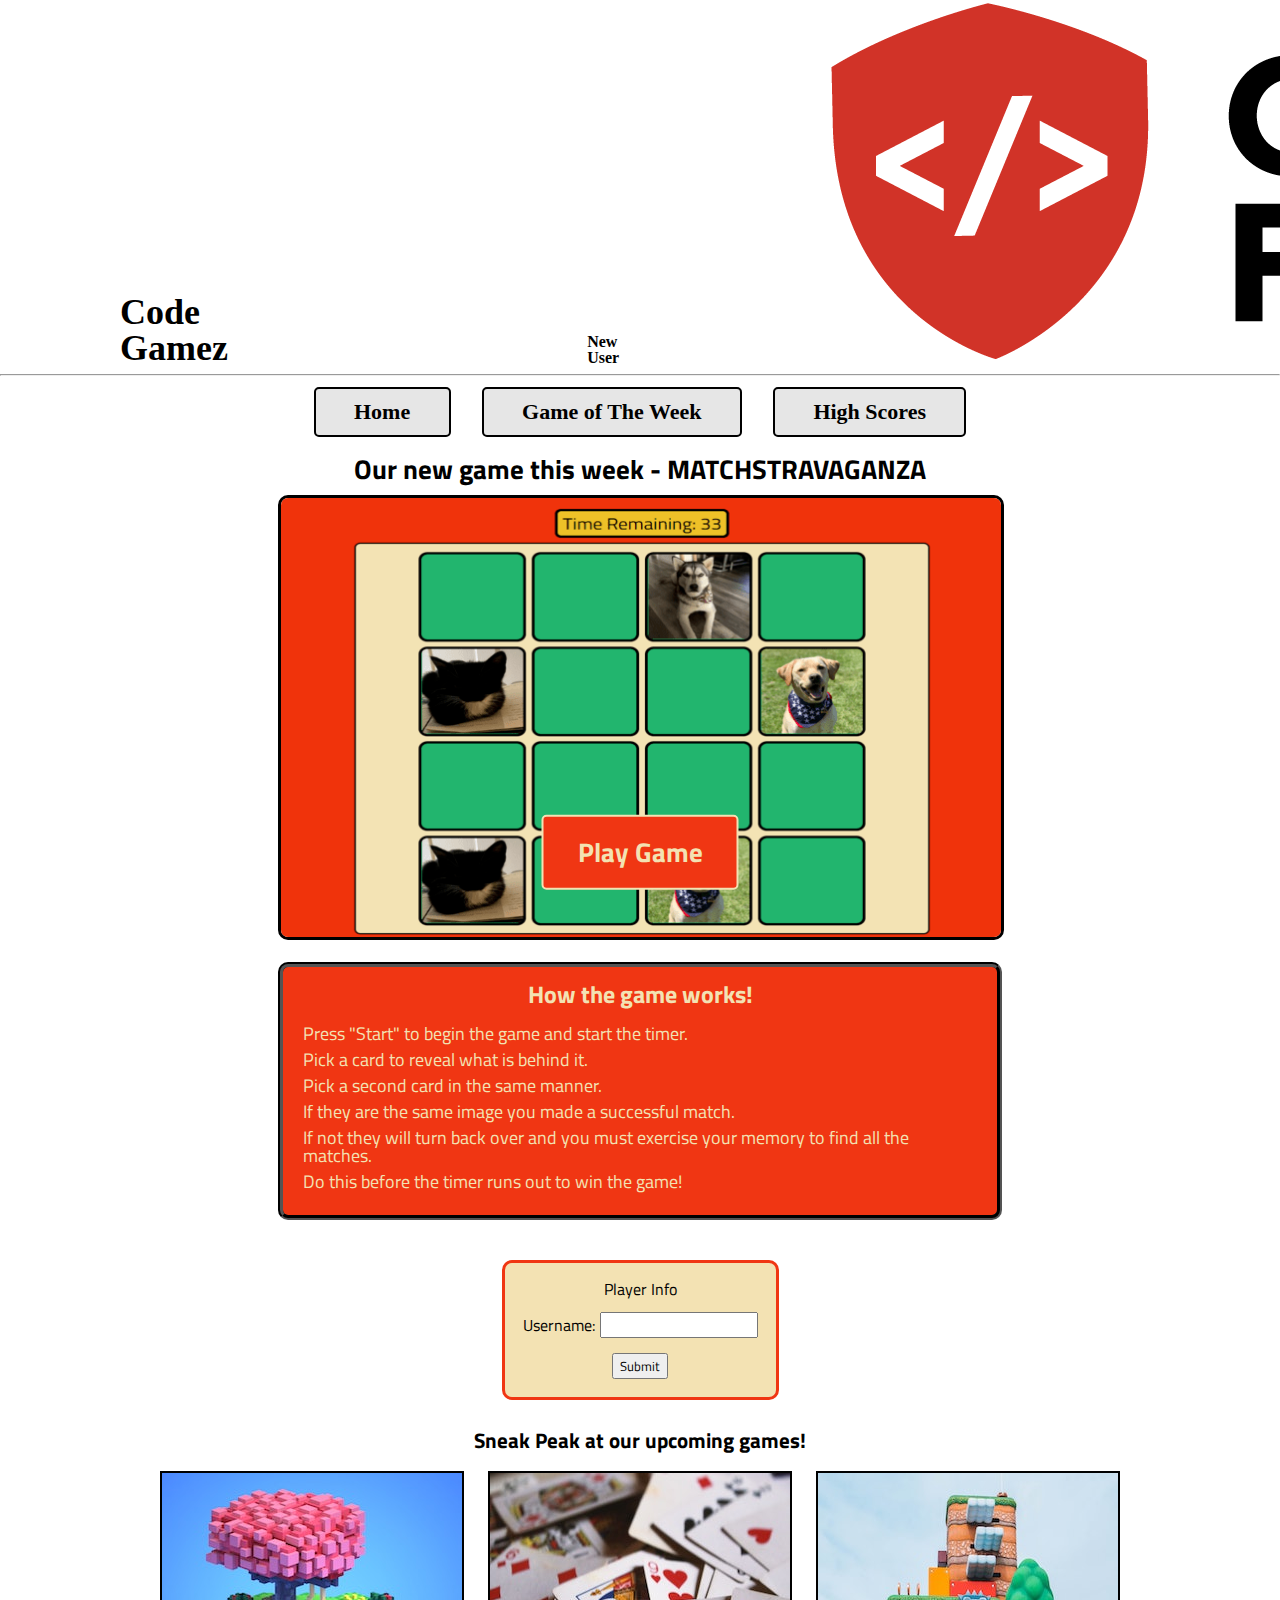
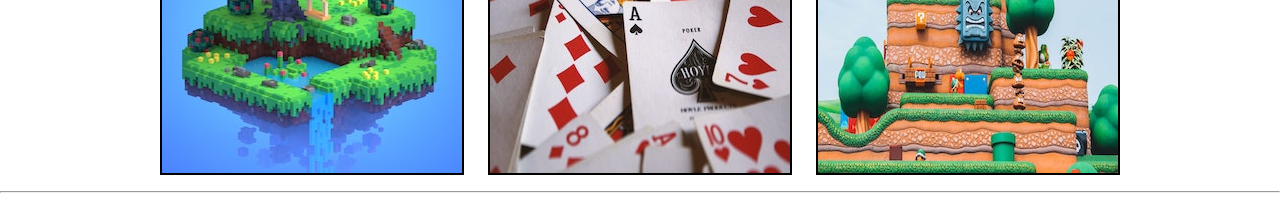
<file: index.html>
<!DOCTYPE html>
<html lang="en">

<head>
  <link rel="stylesheet" href="css/reset.css">
  <link rel="stylesheet" href="css/style.css">
  <link rel="stylesheet" href="css/index.css">
  <style>
    @import url('https://fonts.googleapis.com/css2?family=Playfair+Display&family=Roboto+Condensed:ital,wght@0,300;0,400;0,700;1,300;1,400;1,700&family=Titillium+Web:wght@400;600&display=swap');
  </style>
  <title>Code Gamez</title>
</head>

<body>
  <header>
    <section id="nav-row-1">
      <div><a href="index.html"><img src="img/logo.jpg"></a></div>
      <div><h1 id="title">Code Gamez</h1></div>
      <div id="username-sponsor">
        <div id="username">Default_User</div>
        <div><img id="code-fellows-img" src="img/code-fellows-logo.jpeg"></div>
      </div>
    </section>
    <hr>

    <nav id="nav-row-2">
      <a class="nav" href="index.html">Home</a>
      <a class="nav" href="game.html">Game of The Week</a>
      <a class="nav" href="hi-scores.html">High Scores</a>
    </nav>

  </header>
  <main>
    <h2 id="gameofweek">Our new game this week - MATCHSTRAVAGANZA<h2>
        <section class="container">
          <a id="hero"><img src="img/hero-image-2.png"></a>
          <a href="game.html"><div class="btn">Play Game</div></a>
        </section>
        <section id="instructions">
          <h3>How the game works!</h3>
          <ol>
            <li>Press "Start" to begin the game and start the timer.</li>
            <li>Pick a card to reveal what is behind it.</li>
            <li>Pick a second card in the same manner.</li>
            <li>If they are the same image you made a successful match.</li>
            <li>If not they will turn back over and you must exercise your memory to find all the matches.</li>
            <li>Do this before the timer runs out to win the game!</li>
          </ol>
        </section>
        <form id="user-data">
          <fieldset id="form-container">
            <legend>Player Info</legend>
            <label id="username-label" for="username">Username:</label><br>
            <input type="text" id="username-input" name="username" required maxlength="25"><br>
          </fieldset>
            <button>Submit</button>
        </form>
        <h3 id="upcoming-games-header">Sneak Peak at our upcoming games!</h3>
        <section id="upcoming-games">

          <img src="img/photo-mc.jpeg" width="300" height="300">
          <img src="img/photo-cards.jpeg">
          <img src="img/photo-mario.jpeg">

        </section>
  </main>
  <hr>
  <footer>

  </footer>
  <script src="js/index.js"> </script>
</body>

</html>
</file>
<file: css/style.css>
* {
  font-family: 'Playfair Display', serif;
  font-family: 'Roboto Condensed', sans-serif;
  font-family: 'Titillium Web', sans-serif;
}

#nav-row-1 {
  display: flex;
  justify-content: center;
  align-items: flex-end;
}

#nav-row-1 div {
  margin: 0% 10% 0% 10%;
}

#username-sponsor {
  display: flex;
  align-items: end;
  font-size: 16px;
  font-weight: bold;
}

#nav-row-2 {
  display: block;
  text-align: center;
  padding: 1% 0% 1% 0%;
  margin: 1% 0% 1% 0%;
  font-size: 22px;
  font-weight: bold;
}

.nav {
  padding: .8% 3% .8% 3%;
  margin: 0% 1% 0% 1%;
  background-color: rgb(230, 230, 230);
  border: 2.5px solid black;
  border-radius: 5px;
}

.nav:hover {
  background-color: lightgray;
}
</file>
<file: css/index.css>
h1 {
  font-size: 36px;
  font-weight: bold;
}

#gameofweek {
  text-align: center;
  font-size: 20pt;
  font-weight: bold;
  padding: .5% 0% .5% 0%;
  margin: .5% auto .5%;
  width: 960px;
}

#gameofweek:hover {
  background-color: #27B46E;
  display: flex;
  justify-content: space-around;
  align-content: baseline;
  color: #f3e2b3;
}

.container {
  position: relative;
  width: 724px;
  margin: auto;
}

.container img {
  width: calc(100% - 4px);
  height: auto;
  border: 3px solid black;
  border-radius: 10px;
}

.container .btn {
  position: absolute;
  top: 80%;
  left: 50%;
  transform: translate(-50%, -50%);
  -ms-transform: translate(-50%, -50%);
  background-color: #F03613;
  color: #f3e2b3;
  font-size: 16px;
  padding: 22px 34px;
  border: solid 2px;
  cursor: pointer;
  border-radius: 5px;
  text-align: center;
  font-weight: bold;
  font-size: 20pt;
}

.container .btn:hover {
  background-color: #EDC02C;
}

#sponsorname {
  display: flex;
  justify-content: space-around;
  padding-right: 3%;
}

#instructions {
  background-color: #F03613;
  color: #f3e2b3;
  width: 674px;
  margin: 20px auto 40px;
  border: groove 5px black;
  padding: 10px 20px 20px;
  border-radius: 10px;
}

#instructions h3 {
  font-size: 18pt;
  font-weight: bold;
  margin: 0 auto 10px auto;
  width: max-content;
  padding: 5px; 
}

#instructions li {
  font-size: large;
  padding: 4px 0;
}

#form-container {
  display:flex;
  flex-wrap: wrap;
}

legend {
  margin-bottom: 15px;
}

button {
  margin-top: 15px;
}

#username-label {
  display:flex;
  align-items: center;
  margin-right: 5px;
}

#user-data {
  
  background-color: #f3e2b3;
  width: max-content;
  border-style: solid;
  border-width: 3px;
  border-color: #F03613;
  margin: 20px auto;
  border-radius: 10px;
  text-align: center;
  padding: 18px;
  
}

#upcoming-games-header {
  display: block;
  text-align: center;
  font-size: 16pt;
  font-weight: bold;
  margin: 30px auto 20px;
  width: 960px;
  justify-content: center;
}


#upcoming-games {
  display: flex;
  width: 960px;
  margin: 0 auto 16px;
  justify-content: space-between;
}

#upcoming-games img {
  border: 2px solid black;
}
</file>
